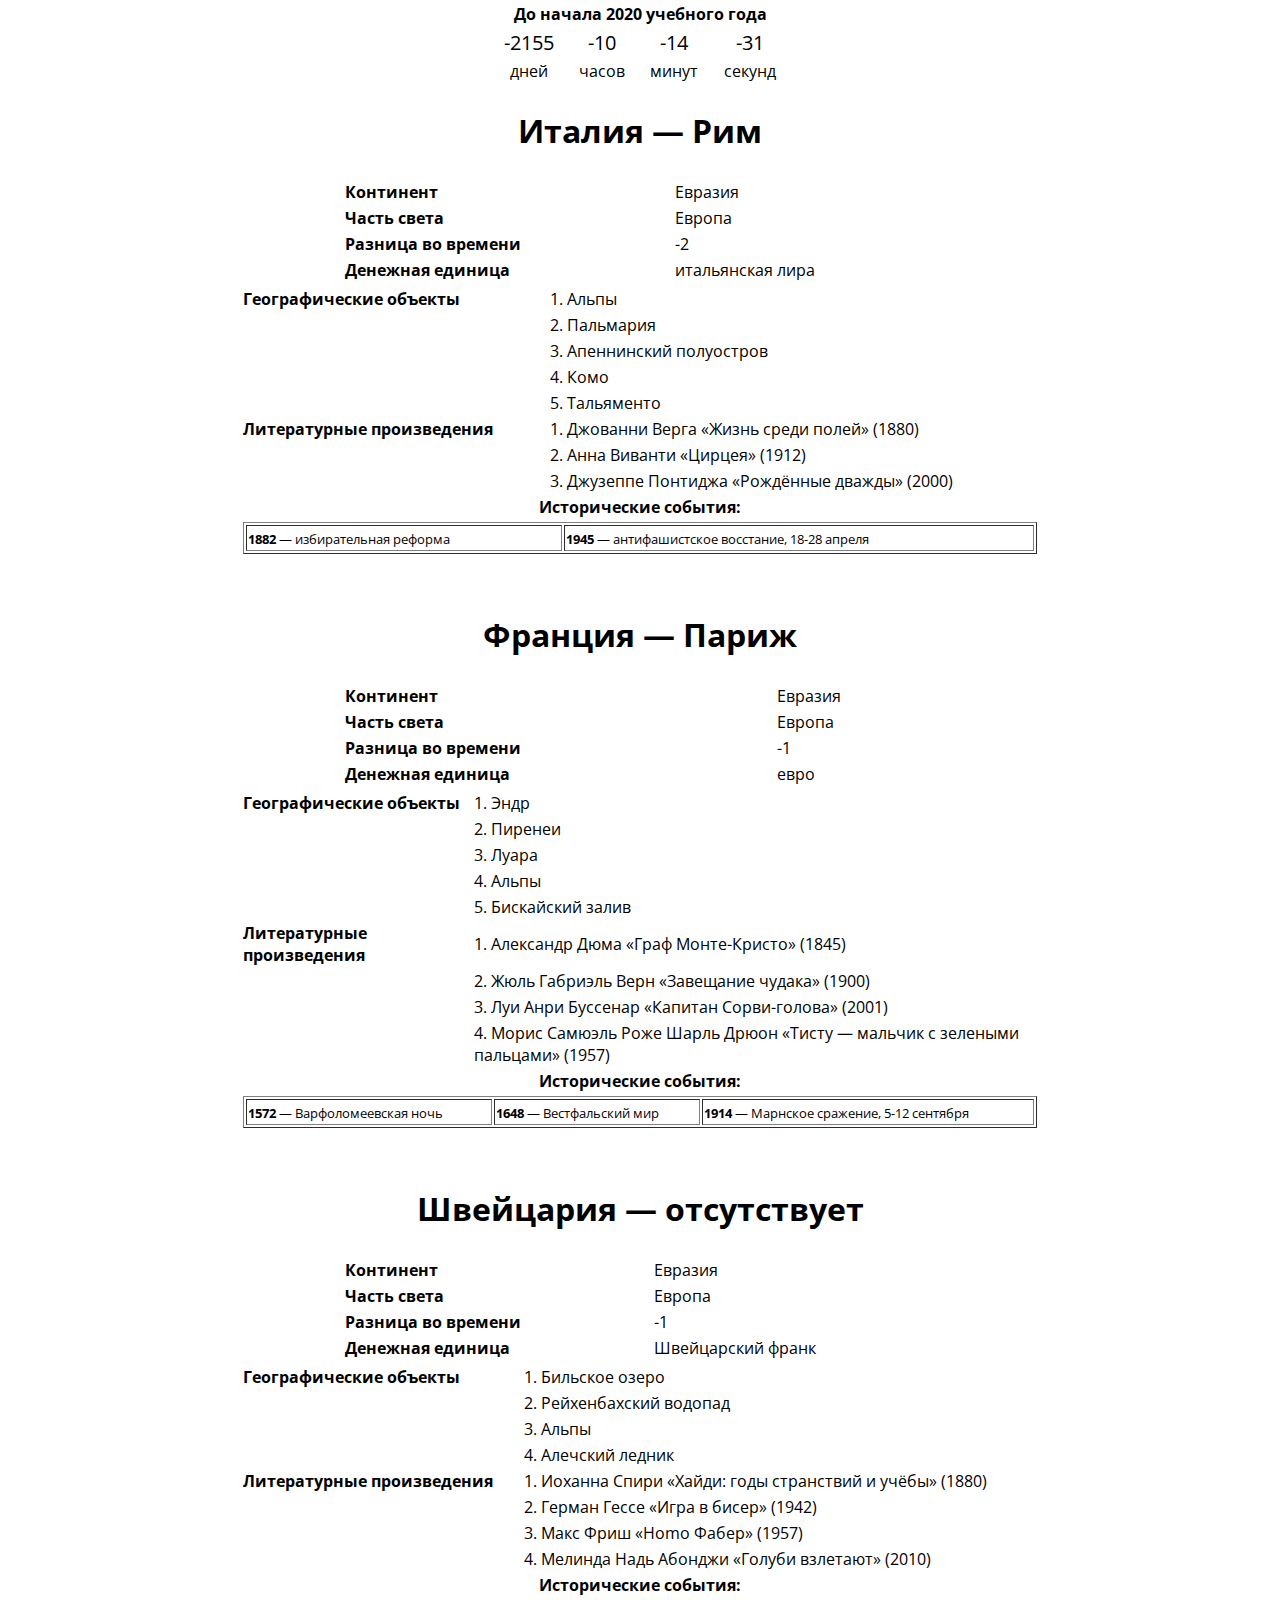
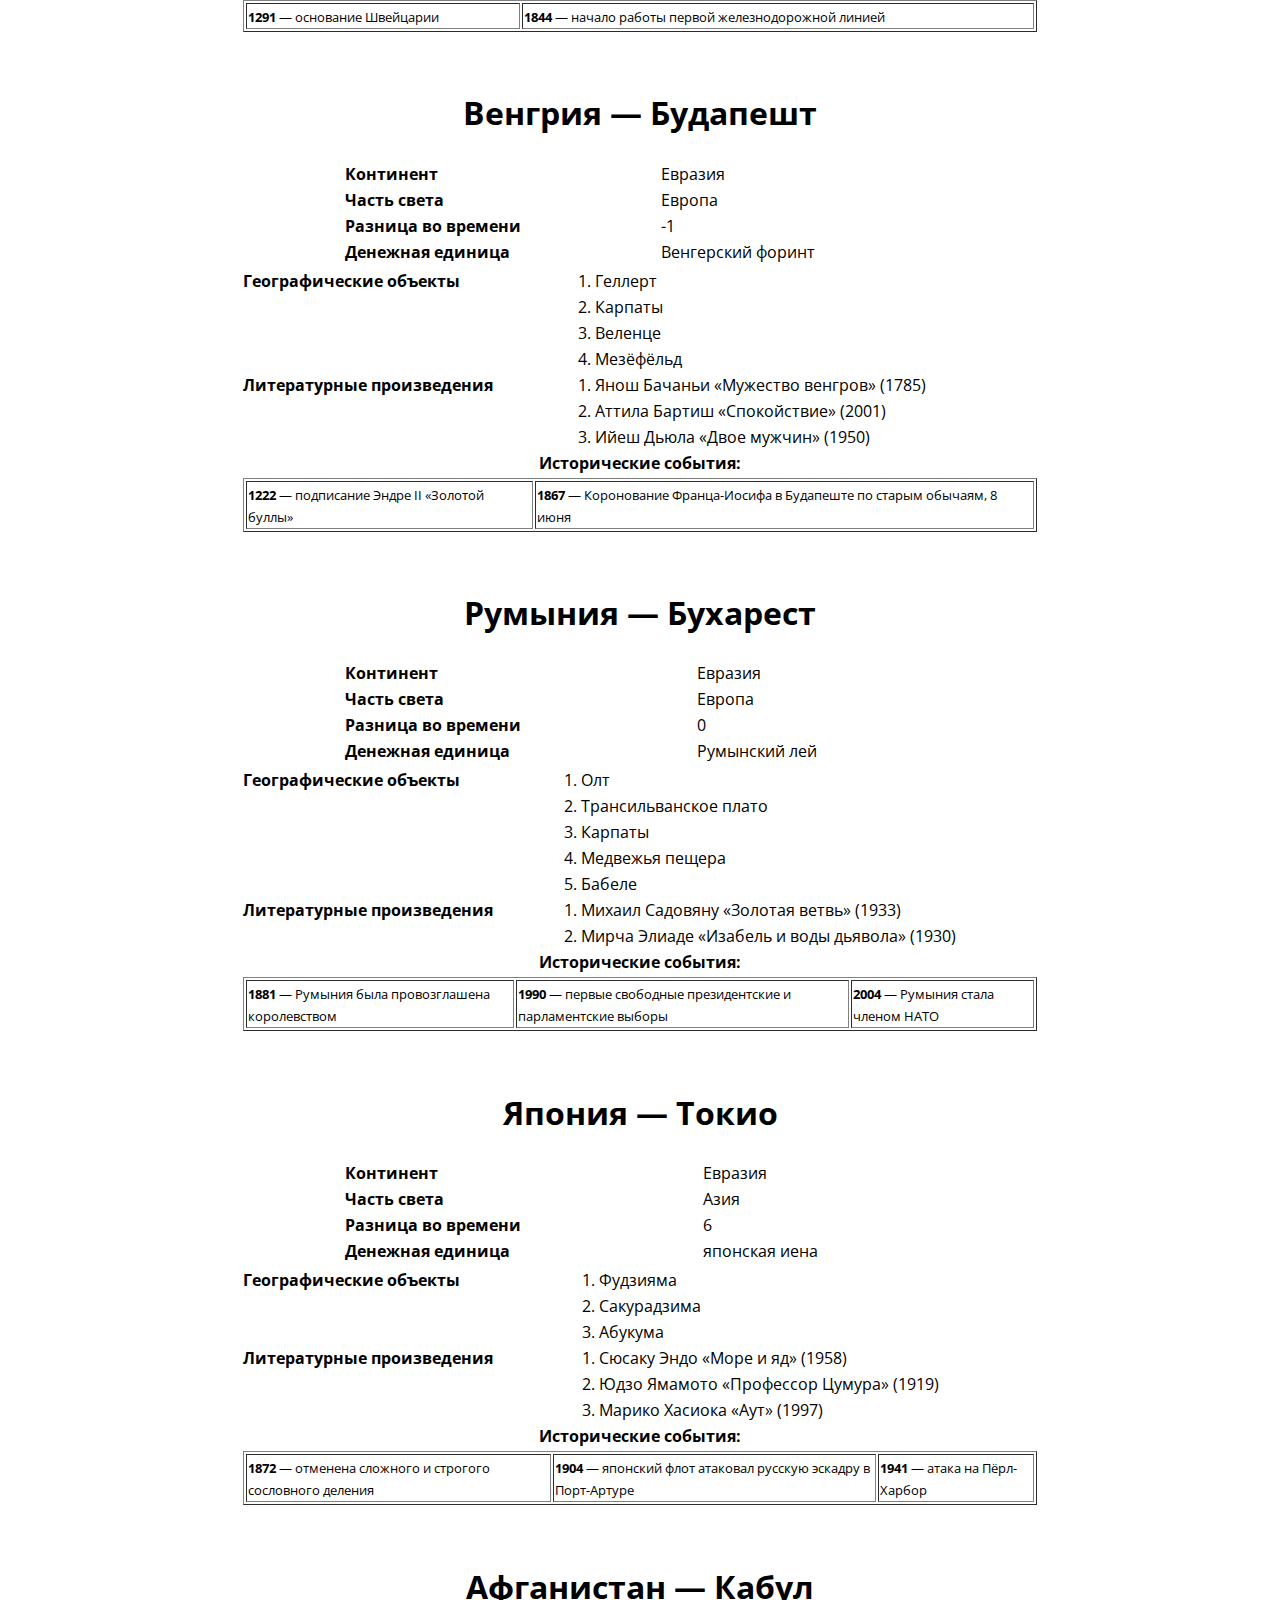
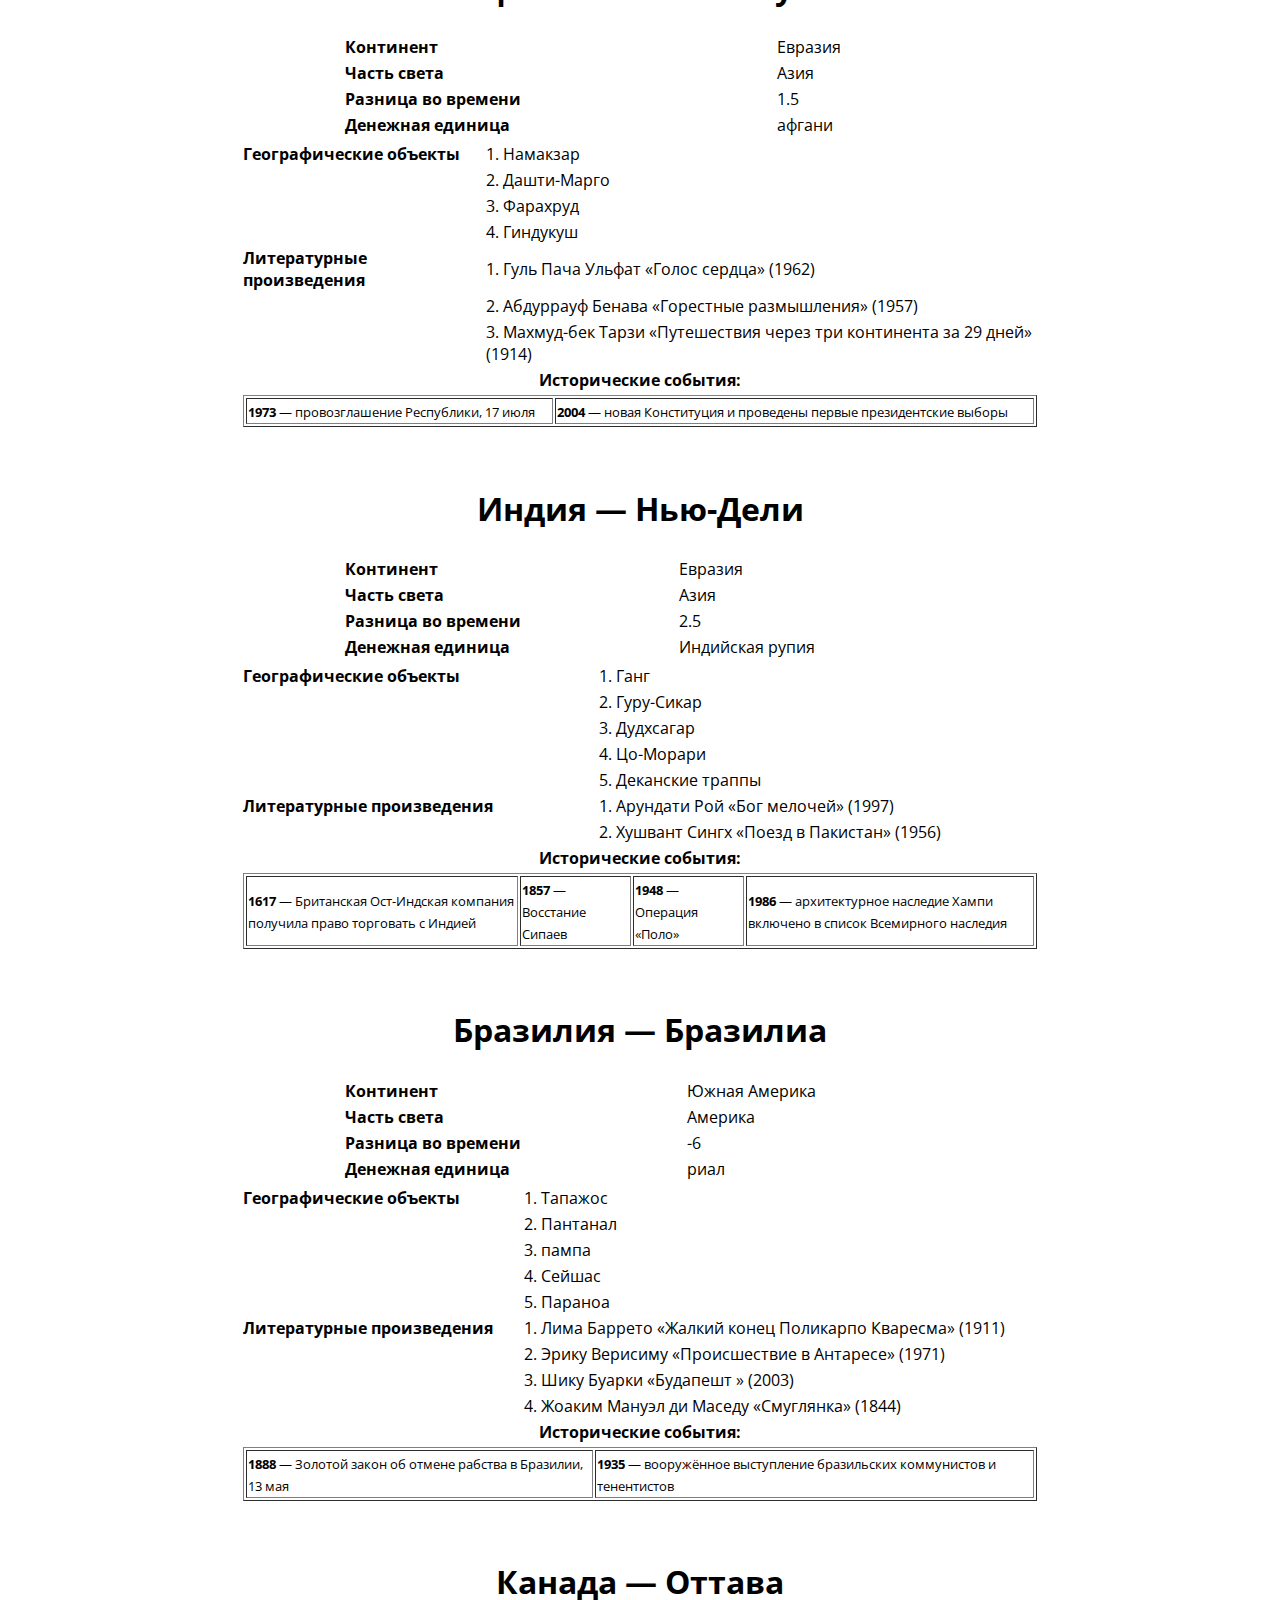
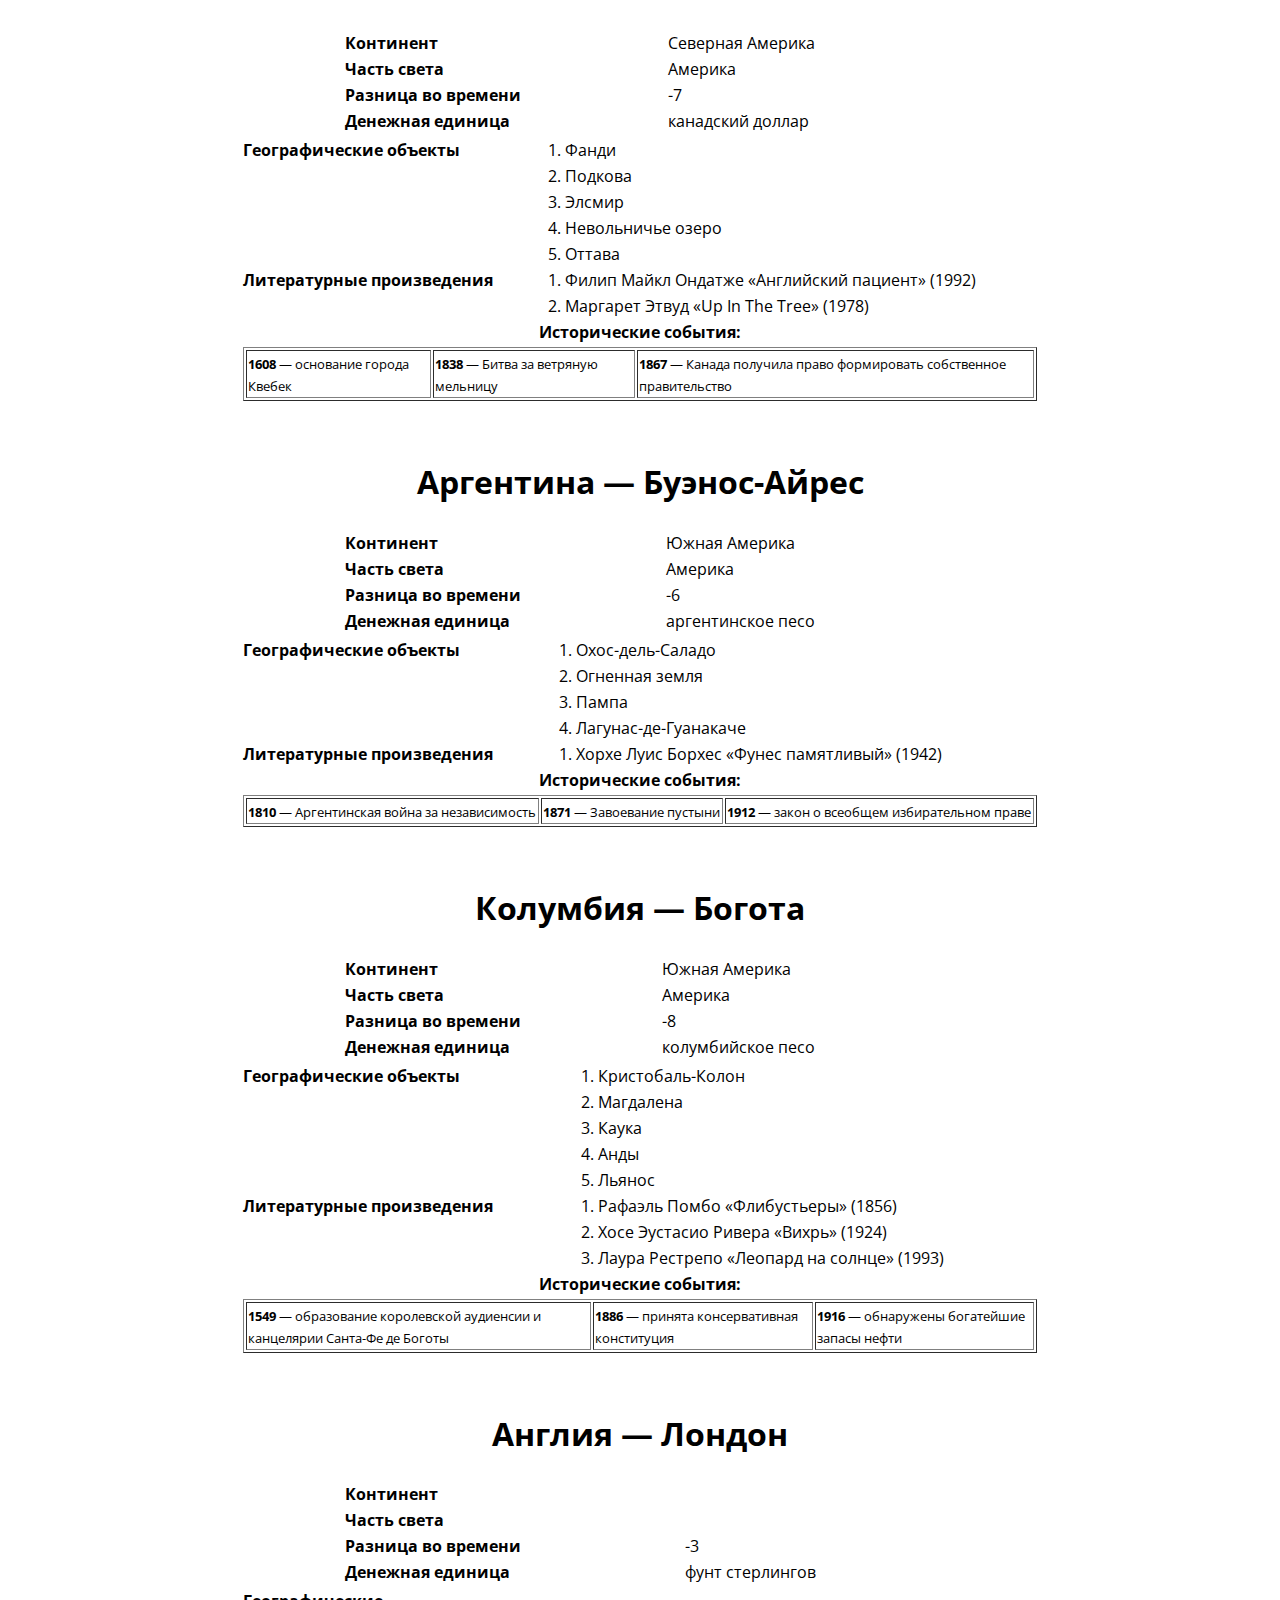
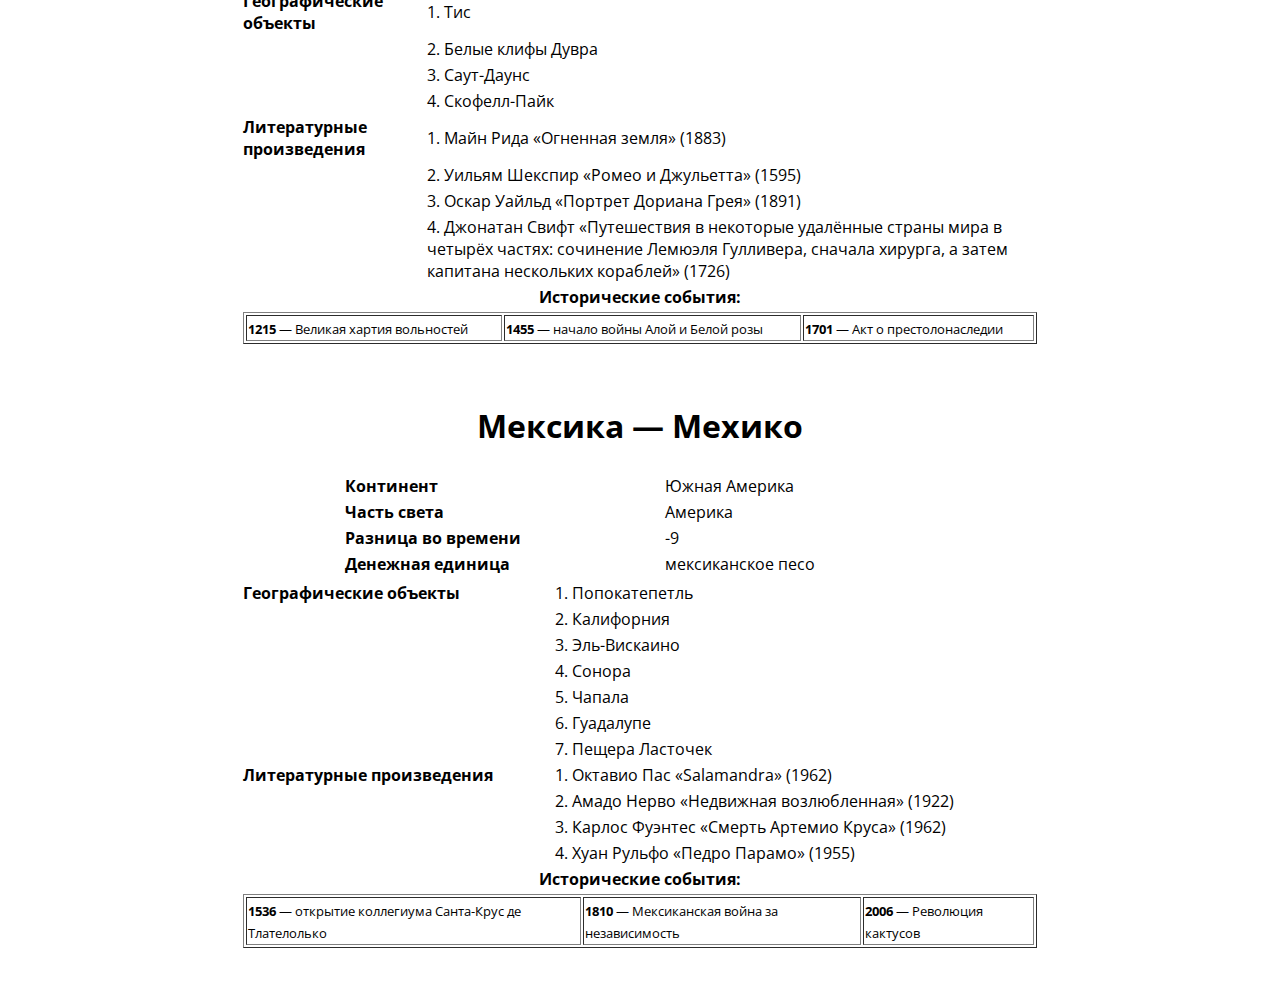
<file: arrays/index.html>
<!DOCTYPE html>
<html lang="ru">
<head>
    <meta charset="UTF-8">
    <meta name="viewport" content="width=device-width, initial-scale=1.0">
    <title>Страны</title>
    <link href="https://fonts.googleapis.com/css2?family=Open+Sans&display=swap" rel="stylesheet">
    <style>
        html {
            position: relative;
        }

        body {
            font-family: 'Open Sans', sans-serif;
            margin: 0 auto;
            max-width: 800px;
        }
    </style>
</head>
<body>
    <div id="timer"></div>
    <div id="content"></div>
    <script src="countries.js"></script>
    <script src="index.js"></script>
</body>
</html>
</file>
